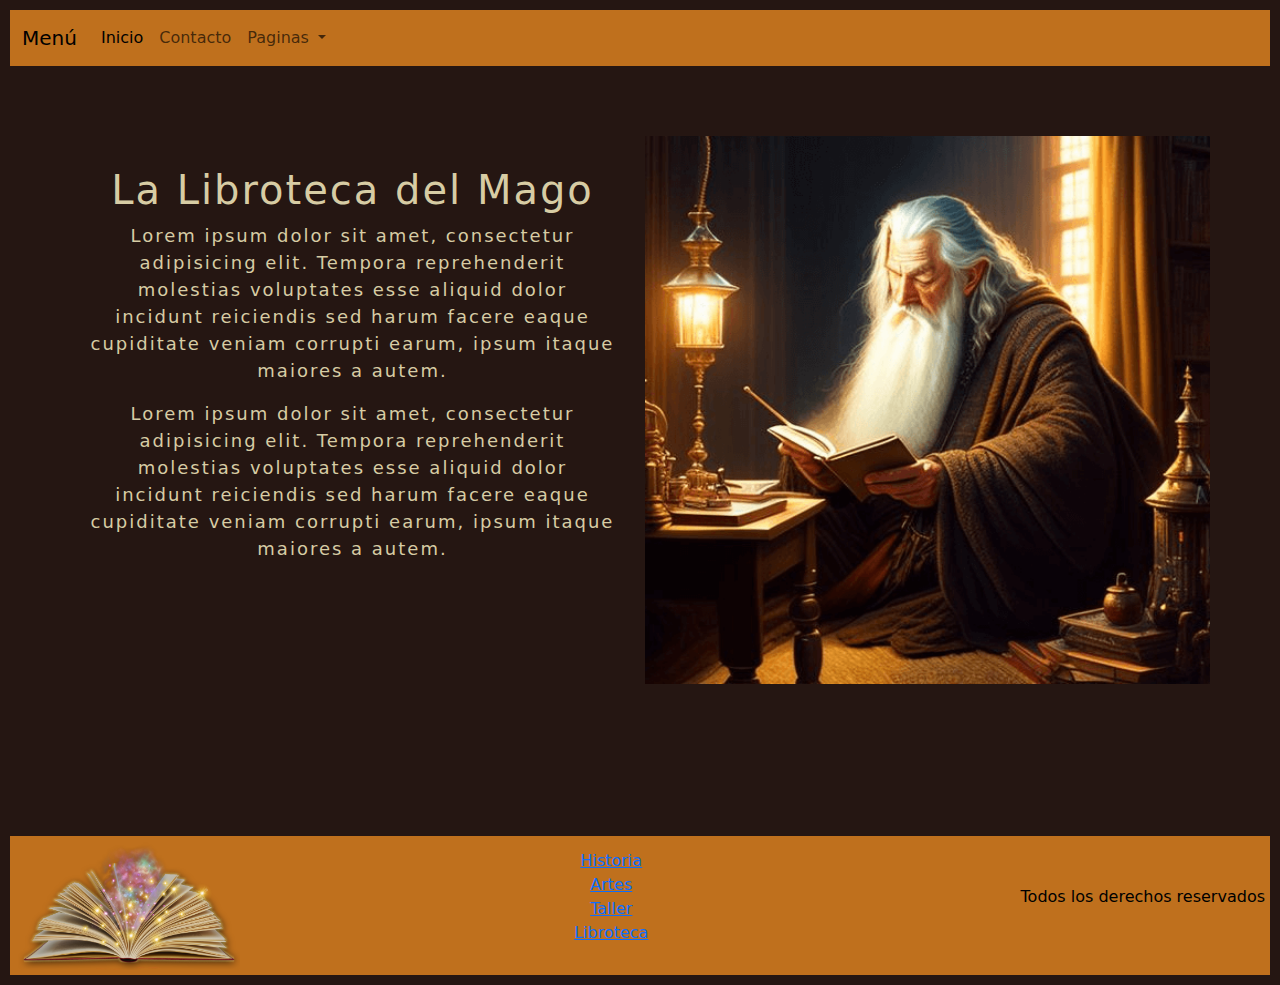
<file: index.html>
<!DOCTYPE html>
<html lang="en">
<head>
    <meta charset="UTF-8">
    <meta name="viewport" content="width=device-width, initial-scale=1.0">


    <title>entrega-tres</title>

    <!-- link de bootstrap -->
    <link href="https://cdn.jsdelivr.net/npm/bootstrap@5.3.3/dist/css/bootstrap.min.css" rel="stylesheet" integrity="sha384-QWTKZyjpPEjISv5WaRU9OFeRpok6YctnYmDr5pNlyT2bRjXh0JMhjY6hW+ALEwIH" crossorigin="anonymous">

    <!-- link de Animate -->
    <link rel="stylesheet" href="https://cdnjs.cloudflare.com/ajax/libs/animate.css/4.1.1/animate.min.css"/>

    <!-- link de mi CSS -->
    <link rel="stylesheet" href="css/styles.css">

</head>
<body>
   <!-- etiqueta para encabezado -->
   <header>      
    <!-- etiqueta para navbar (bootstrap)-->
    <nav class="navbar navbar-expand-lg minavbar-bg">
        <div class="container-fluid">
          <a class="navbar-brand" href="#">Menú</a>
          <button class="navbar-toggler" type="button" data-bs-toggle="collapse" data-bs-target="#navbarSupportedContent" aria-controls="navbarSupportedContent" aria-expanded="false" aria-label="Toggle navigation">
            <span class="navbar-toggler-icon"></span>
          </button>
          <div class="collapse navbar-collapse" id="navbarSupportedContent">
            <ul class="navbar-nav me-auto mb-2 mb-lg-0">
              <li class="nav-item">
                <a class="nav-link active" aria-current="page" href="index.html">Inicio</a>
              </li>
              <li class="nav-item">
                <a class="nav-link" href="#">Contacto</a>
              </li>
              <li class="nav-item dropdown">
                <a class="nav-link dropdown-toggle" href="#" role="button" data-bs-toggle="dropdown" aria-expanded="false">
                  Paginas
                </a>
                <ul class="dropdown-menu minavbar-bg">
                  <li><a class="dropdown-item a-hover" href="pages/pagina-1.html">Historia</a></li>
                  <li><a class="dropdown-item a-hover" href="pages/pagina-2.html">Artes</a></li>
                  <li><a class="dropdown-item a-hover" href="pages/pagina-3.html">Taller</a></li>
                </ul>
              </li>
            </ul>
          </div>
        </div>
    </nav>

   </header>         
    
    <!-- etiqueta para el contenido principal -->
    <main>
                    
        <!-- etiquetas de texto en parrafos-->
        <div class="contenedor-pp">
            <div class="texto-pp">
            <h1 class="animate__animated animate__fadeIn">La Libroteca del Mago</h1>
                <p>Lorem ipsum dolor sit amet, consectetur adipisicing elit. Tempora reprehenderit molestias voluptates esse aliquid dolor incidunt reiciendis sed harum facere eaque cupiditate veniam corrupti earum, ipsum itaque maiores a autem.</p>    
                <p>Lorem ipsum dolor sit amet, consectetur adipisicing elit. Tempora reprehenderit molestias voluptates esse aliquid dolor incidunt reiciendis sed harum facere eaque cupiditate veniam corrupti earum, ipsum itaque maiores a autem.</p>
            </div>
            
            <!-- etiqueta para imagen -->
            <div class="img1-pp">
                <img src="img/mago-lector.png" alt="mago leyendo libro">
            </div>
        </div>
     
    </main>

    <!-- etiqueta para pie de pagina -->
    <footer> 
        <!-- etiqueta para banner -->
        <img class="img1-foot" src="img/libro-magico.png" alt="imagen de libro abierto con luces">
        <!-- etiqueta para menú de navegación -->
        <nav>
            <ul>
                <li><a href="pages/pagina-1.html">Historia</a></li>
                <li><a href="pages/pagina-2.html">Artes</a></li>
                <li><a href="pages/pagina-3.html">Taller</a></li>
                <li><a href="pages/pagina-4.html">Libroteca</a></li>
            </ul>
        </nav>
        <p> Todos los derechos reservados </p>
    </footer>

    <!-- script js -->
    <script src="https://cdn.jsdelivr.net/npm/bootstrap@5.3.3/dist/js/bootstrap.bundle.min.js" integrity="sha384-YvpcrYf0tY3lHB60NNkmXc5s9fDVZLESaAA55NDzOxhy9GkcIdslK1eN7N6jIeHz" crossorigin="anonymous">
    </script>

</body>
</html>
</file>
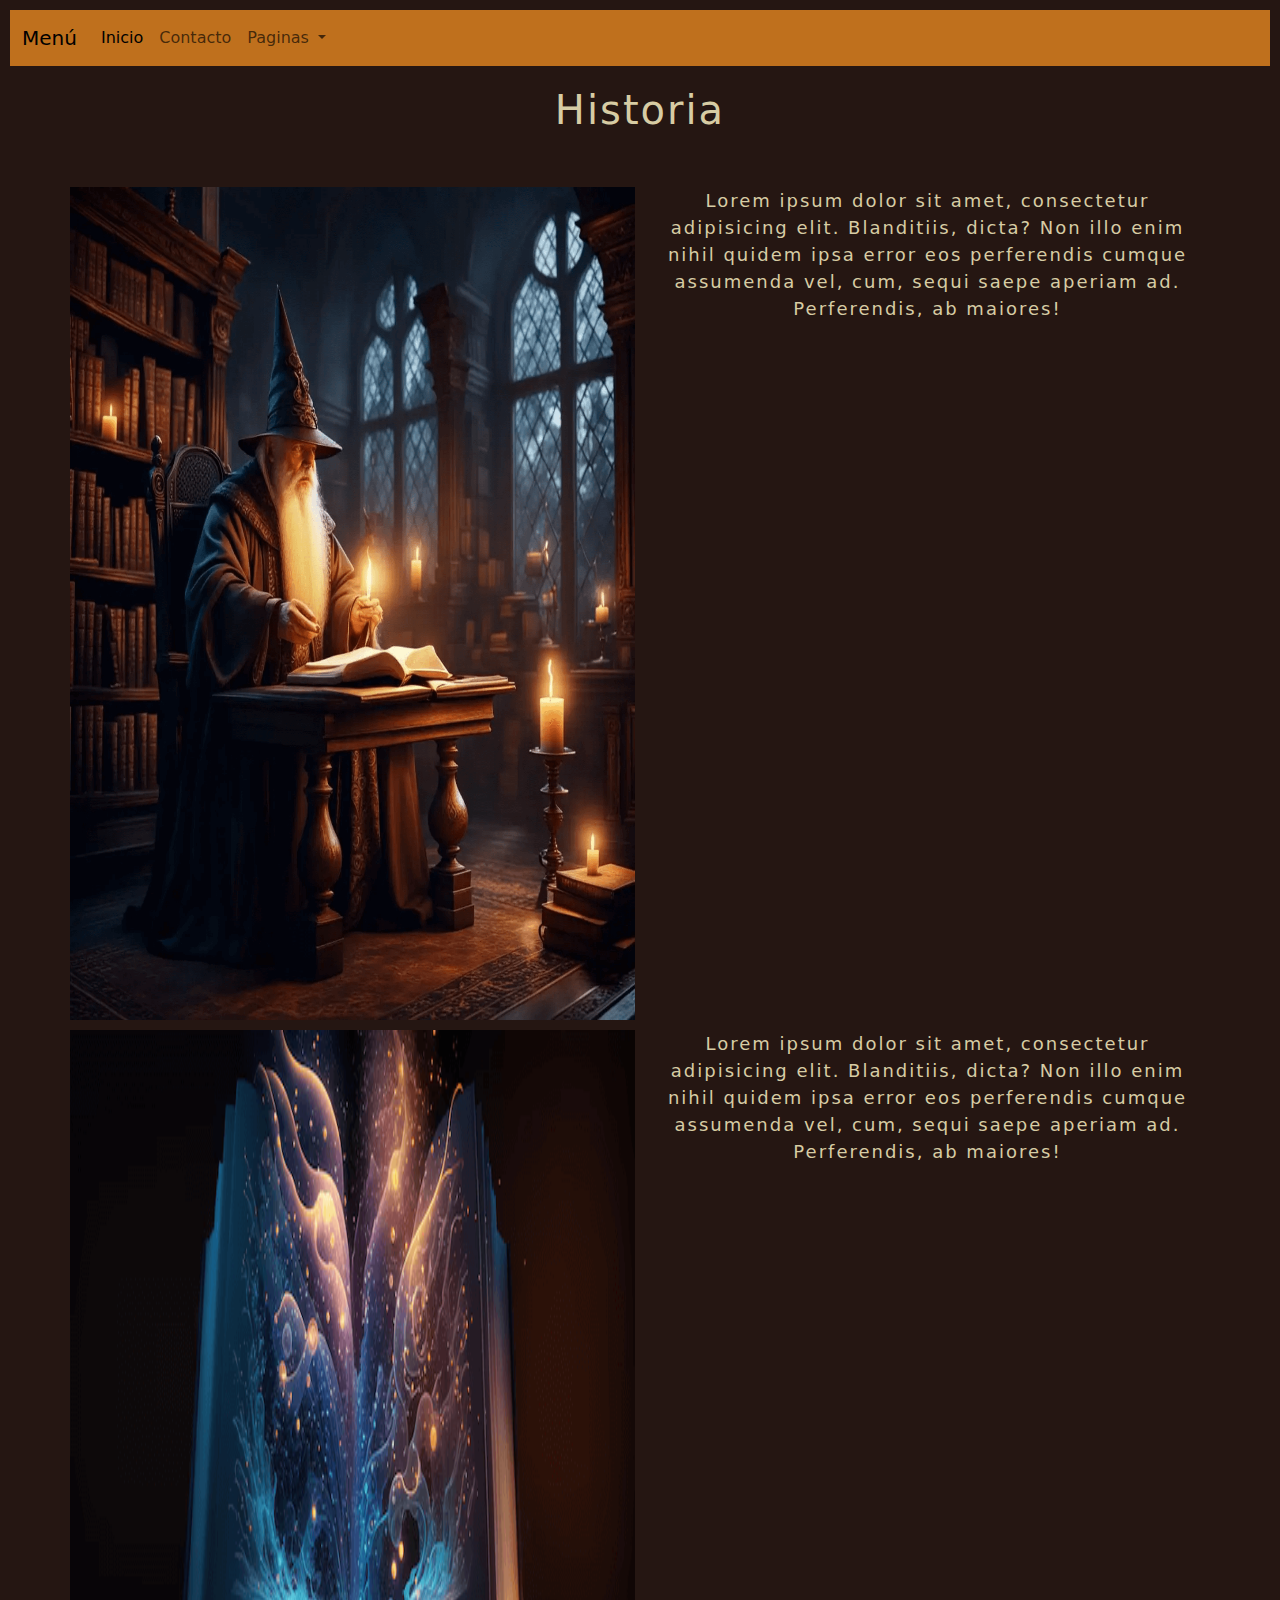
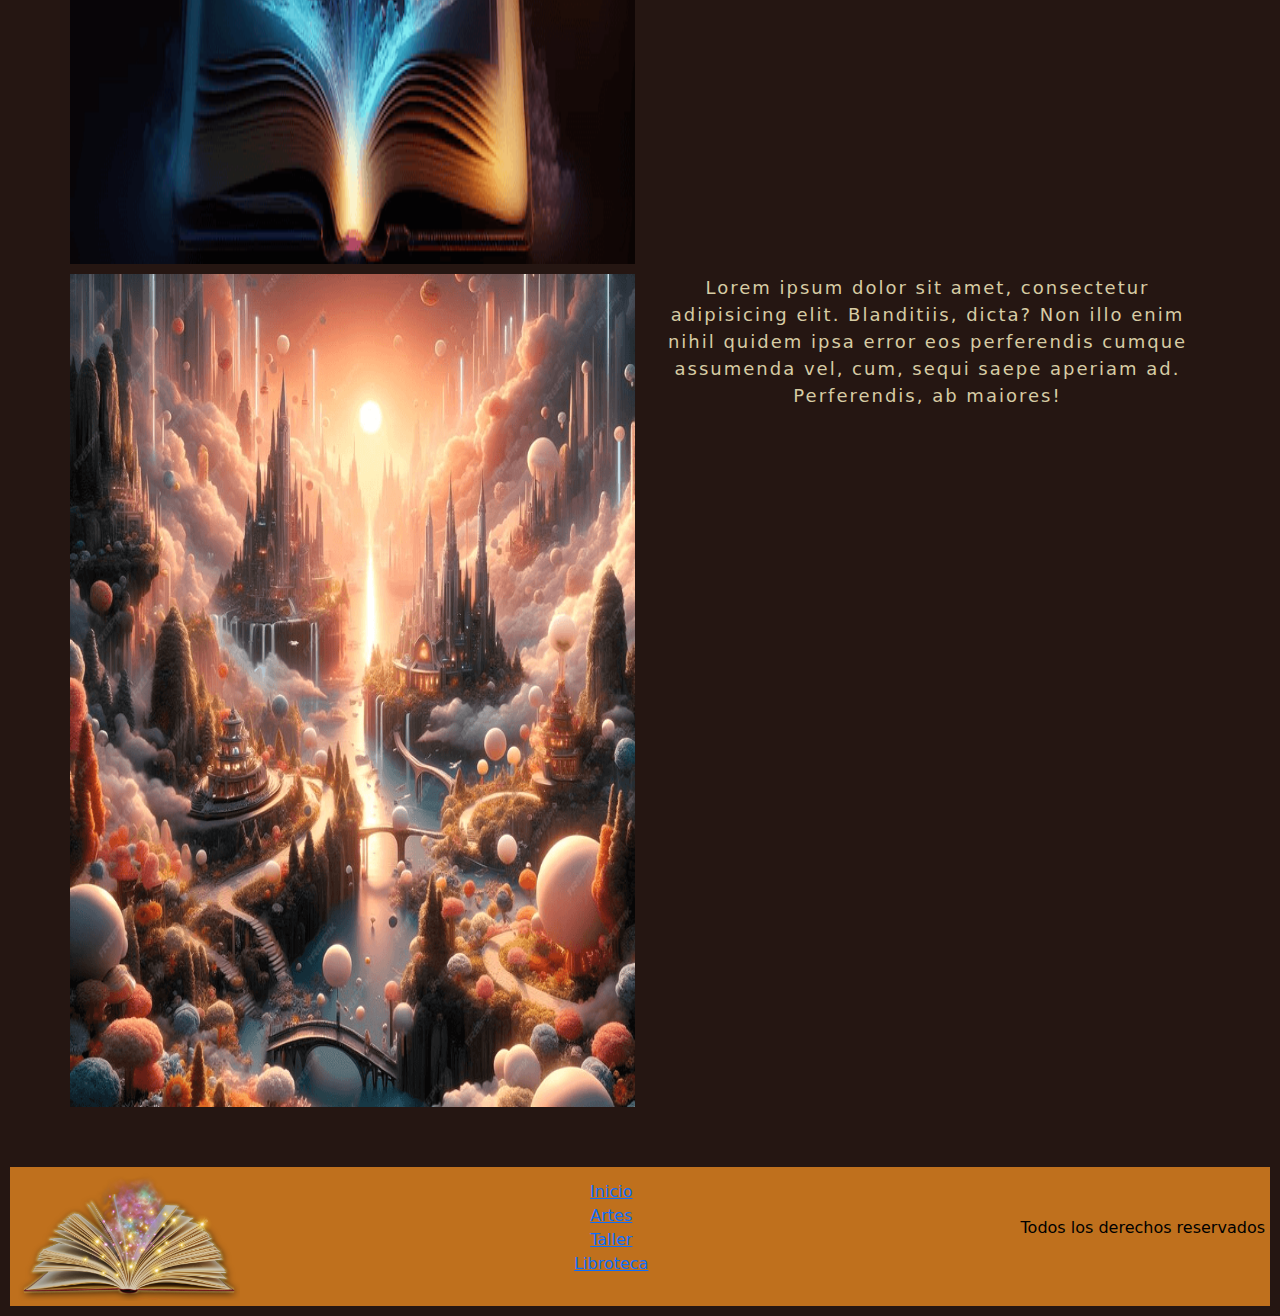
<file: pages/pagina-1.html>
<!DOCTYPE html>
<html lang="en">
<head>
    <meta charset="UTF-8">
    <meta name="viewport" content="width=device-width, initial-scale=1.0">
    <title>pagina-1 - entrega-tres</title>

    <!-- link de bootstrap -->
    <link href="https://cdn.jsdelivr.net/npm/bootstrap@5.3.3/dist/css/bootstrap.min.css" rel="stylesheet" integrity="sha384-QWTKZyjpPEjISv5WaRU9OFeRpok6YctnYmDr5pNlyT2bRjXh0JMhjY6hW+ALEwIH" crossorigin="anonymous">

    <!-- link de Animate -->
    <link rel="stylesheet" href="https://cdnjs.cloudflare.com/ajax/libs/animate.css/4.1.1/animate.min.css"/>

    <!-- link de mi CSS -->
    <link rel="stylesheet" href="../css/styles.css">

</head>
<body>
    <!-- etiqueta para encabezado -->
    <header>      
      <!-- etiqueta para navbar (bootstrap)-->
      <nav class="navbar navbar-expand-lg minavbar-bg">
          <div class="container-fluid">
            <a class="navbar-brand" href="#">Menú</a>
            <button class="navbar-toggler" type="button" data-bs-toggle="collapse" data-bs-target="#navbarSupportedContent" aria-controls="navbarSupportedContent" aria-expanded="false" aria-label="Toggle navigation">
              <span class="navbar-toggler-icon"></span>
            </button>
            <div class="collapse navbar-collapse" id="navbarSupportedContent">
              <ul class="navbar-nav me-auto mb-2 mb-lg-0">
                <li class="nav-item">
                  <a class="nav-link active" aria-current="page" href="../index.html">Inicio</a>
                </li>
                <li class="nav-item">
                  <a class="nav-link" href="#">Contacto</a>
                </li>
                <li class="nav-item dropdown">
                  <a class="nav-link dropdown-toggle" href="#" role="button" data-bs-toggle="dropdown" aria-expanded="false">
                    Paginas
                  </a>
                  <ul class="dropdown-menu minavbar-bg">
                    <li><a class="dropdown-item a-hover" href="./pagina-2.html">Artes</a></li>
                    <li><a class="dropdown-item a-hover" href="./pagina-3.html">Taller</a></li>
                    <li><a class="dropdown-item a-hover" href="./pagina-4.html">Libroteca</a></li>
                  </ul>
                </li>
              </ul>
            </div>
          </div>
      </nav>
      
    </header>

    <!-- etiqueta para el contenido principal -->
    <main>

        <!-- etiqueta para texto de titulo-->
        <div class="titulo-p1">
          <h1 class="animate__animated animate__fadeIn"> Historia </h1>
        </div> 
        <div class="contenedor-p1">            
          <!-- etiqueta imagen 1-->
          <div class="img1-p1">
              <img src="../img/mago-escritorio.png" alt="imagen de mago leyendo en escritorio">
          </div>
          <!-- etiqueta para texto explicativo asociado a imagen 1 -->
              <p>Lorem ipsum dolor sit amet, consectetur adipisicing elit. Blanditiis, dicta? Non illo enim nihil quidem ipsa error eos perferendis cumque assumenda vel, cum, sequi saepe aperiam ad. Perferendis, ab maiores!</p>    
          <!-- etiqueta imagen 2 -->
          <div class="img1-p2">
              <img src="../img/libro-magia.png" alt="imagen de libro abierto con magia azul saliendo">
          </div> 
          <!-- etiqueta para texto explicativo asociado a imagen 2 -->
              <p>Lorem ipsum dolor sit amet, consectetur adipisicing elit. Blanditiis, dicta? Non illo enim nihil quidem ipsa error eos perferendis cumque assumenda vel, cum, sequi saepe aperiam ad. Perferendis, ab maiores!</p>
          <!-- etiqueta imagen 3-->
          <div img class="img1-p3">
              <img src="../img/mundo-magia.png" alt="imagen de valle encantado con arboles redondos">
          </div> 
          <!-- etiqueta para texto explicativo asociado a imagen 3 -->
              <p>Lorem ipsum dolor sit amet, consectetur adipisicing elit. Blanditiis, dicta? Non illo enim nihil quidem ipsa error eos perferendis cumque assumenda vel, cum, sequi saepe aperiam ad. Perferendis, ab maiores!</p>
          </div>      
        </div>
            
    </main>

    <!-- etiqueta para pie de pagina -->
    <footer> 
      <!-- etiqueta para banner -->
        <img class="img1-foot" src="../img/libro-magico.png" alt="imagen de libro abierto con luces">                      
        
        <!-- etiqueta para menú de navegación -->
        <nav>
          <ul>
              <li><a href="../index.html">Inicio</a></li>
              <li><a href="../pages/pagina-2.html">Artes</a></li>
              <li><a href="../pages/pagina-3.html">Taller</a></li>
              <li><a href="../pages/pagina-4.html">Libroteca</a></li>
          </ul>
        </nav>
        <p> Todos los derechos reservados </p>
    </footer>

    <!-- script js -->
    <script src="https://cdn.jsdelivr.net/npm/bootstrap@5.3.3/dist/js/bootstrap.bundle.min.js" integrity="sha384-YvpcrYf0tY3lHB60NNkmXc5s9fDVZLESaAA55NDzOxhy9GkcIdslK1eN7N6jIeHz" crossorigin="anonymous">
    </script>

</body>
</html>
</file>
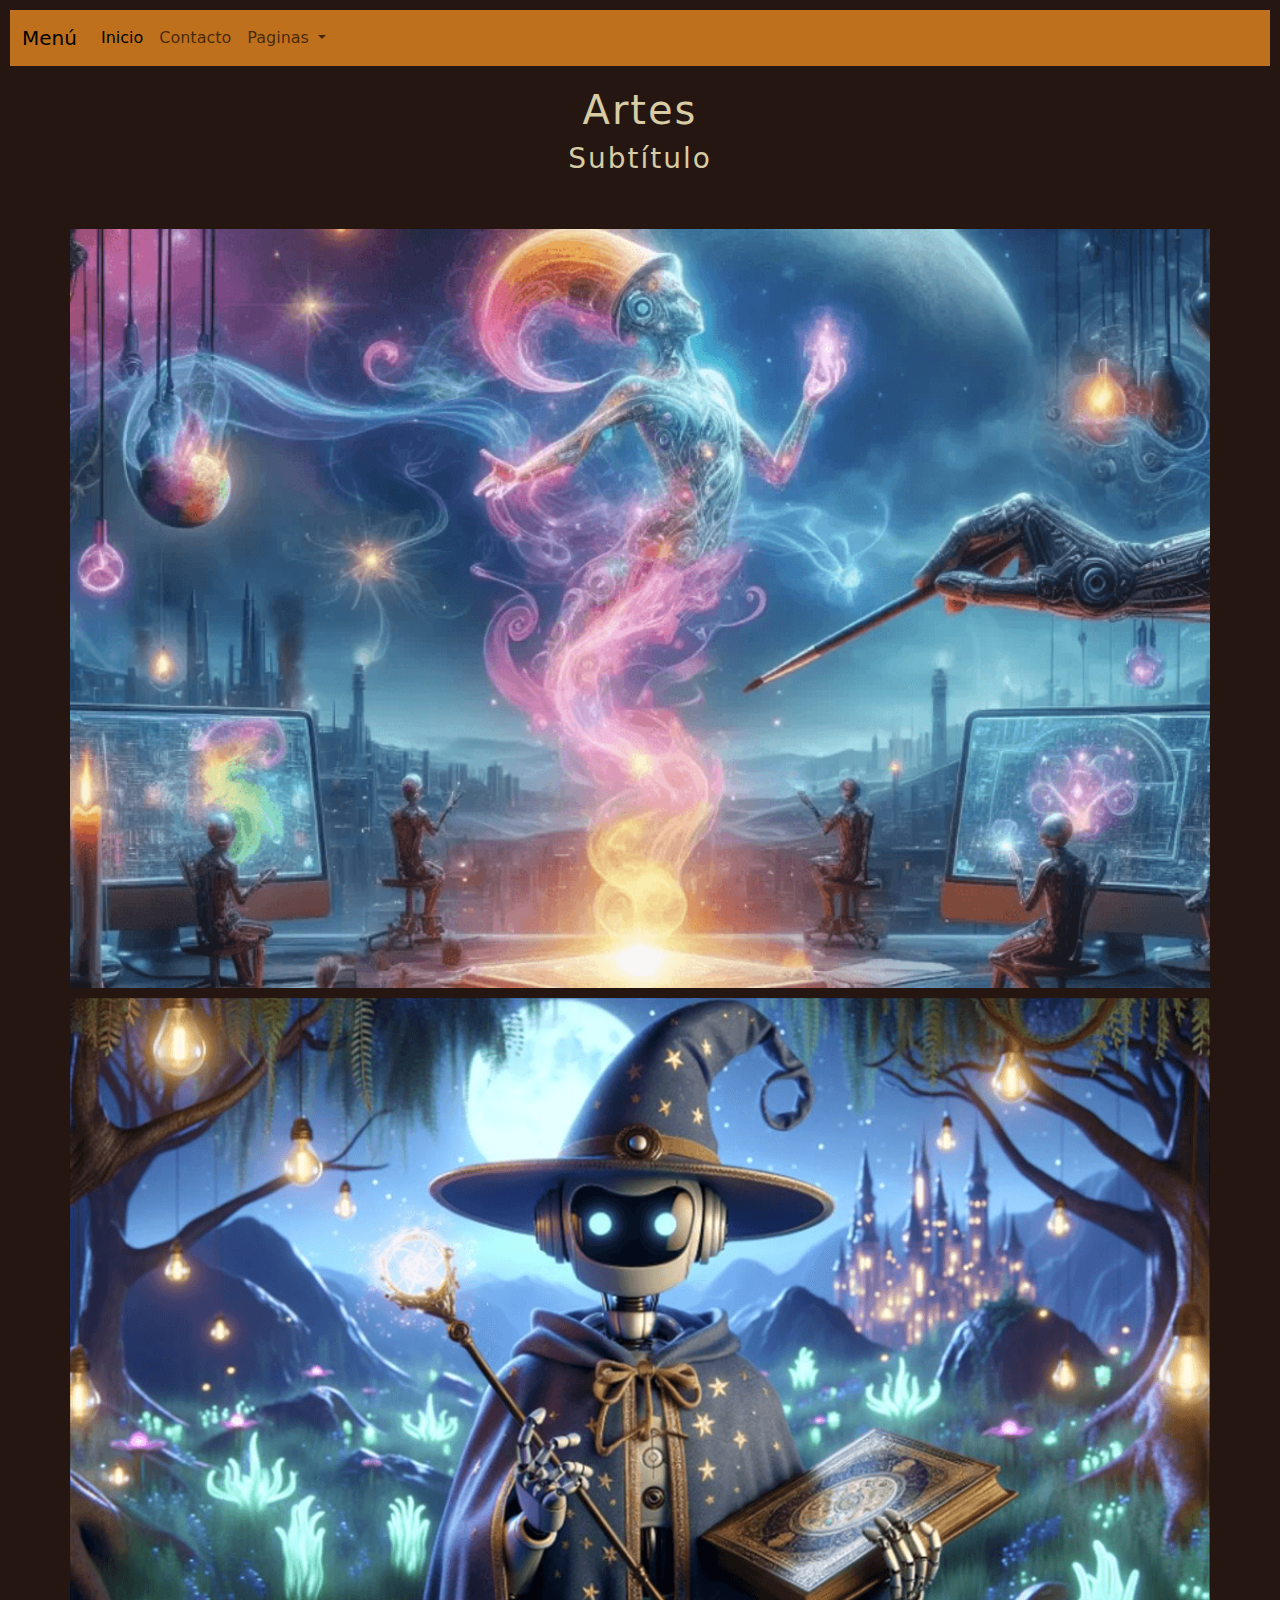
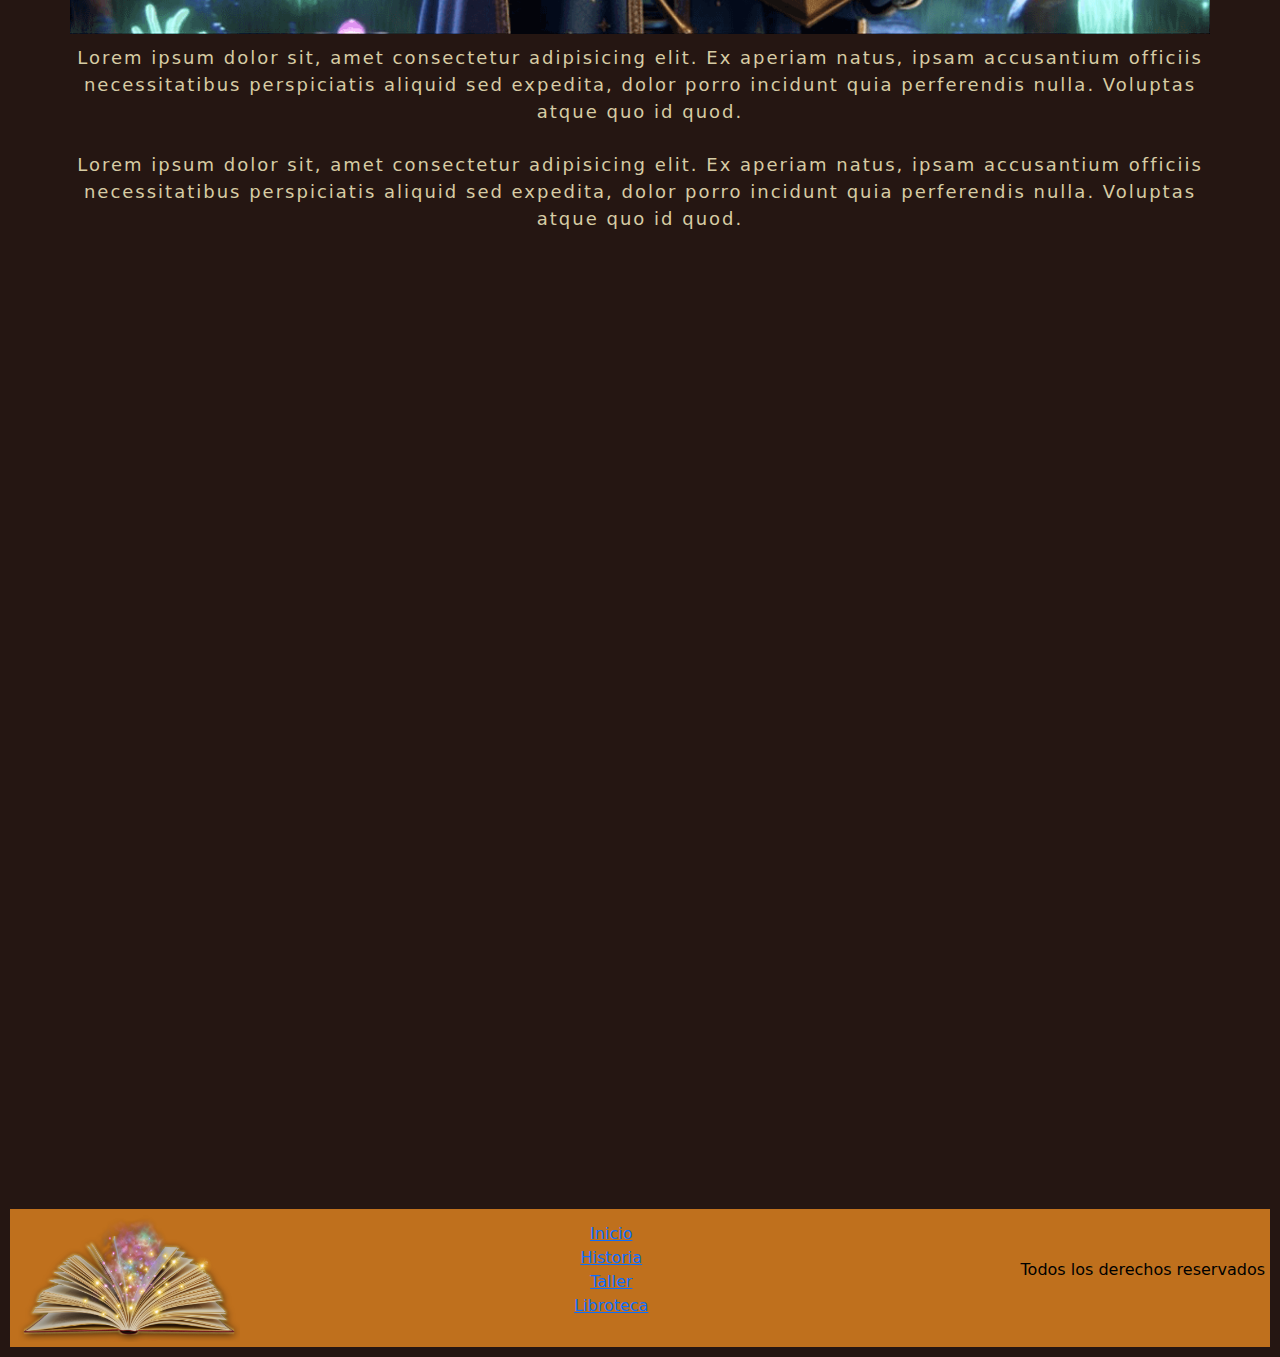
<file: pages/pagina-2.html>
<!DOCTYPE html>
<html lang="en">
<head>
    <meta charset="UTF-8">
    <meta name="viewport" content="width=device-width, initial-scale=1.0">
    <title>pagina-2 - entrega-tres</title>

   <!-- link de bootstrap -->
   <link href="https://cdn.jsdelivr.net/npm/bootstrap@5.3.3/dist/css/bootstrap.min.css" rel="stylesheet" integrity="sha384-QWTKZyjpPEjISv5WaRU9OFeRpok6YctnYmDr5pNlyT2bRjXh0JMhjY6hW+ALEwIH" crossorigin="anonymous">

    <!-- link de Animate -->
    <link rel="stylesheet" href="https://cdnjs.cloudflare.com/ajax/libs/animate.css/4.1.1/animate.min.css"/>

   <!-- link de mi CSS -->
   <link rel="stylesheet" href="../css/styles.css">
    
</head>
<body>

    <!-- etiquetas para encabezado -->
    <header>      
      <!-- etiqueta para navbar (bootstrap)-->
      <nav class="navbar navbar-expand-lg minavbar-bg">
          <div class="container-fluid">
            <a class="navbar-brand" href="#">Menú</a>
            <button class="navbar-toggler" type="button" data-bs-toggle="collapse" data-bs-target="#navbarSupportedContent" aria-controls="navbarSupportedContent" aria-expanded="false" aria-label="Toggle navigation">
              <span class="navbar-toggler-icon"></span>
            </button>
            <div class="collapse navbar-collapse" id="navbarSupportedContent">
              <ul class="navbar-nav me-auto mb-2 mb-lg-0">
                <li class="nav-item">
                  <a class="nav-link active" aria-current="page" href="../index.html">Inicio</a>
                </li>
                <li class="nav-item">
                  <a class="nav-link" href="#">Contacto</a>
                </li>
                <li class="nav-item dropdown">
                  <a class="nav-link dropdown-toggle" href="#" role="button" data-bs-toggle="dropdown" aria-expanded="false">
                    Paginas
                  </a>
                  <ul class="dropdown-menu minavbar-bg">
                    <li><a class="dropdown-item a-hover" href="./pagina-1.html">Historia</a></li>
                    <li><a class="dropdown-item a-hover" href="./pagina-3.html">Taller</a></li>
                    <li><a class="dropdown-item a-hover" href="./pagina-4.html">Libroteca</a></li>
                  </ul>
                </li>
              </ul>
            </div>
          </div>
      </nav>
      
    </header>

    <!-- etiqueta para el contenido principal -->
    <main>
        
      <!-- etiqueta para texto de titulo-->
      <div class="titulos-p2">
        <h1 class="animate__animated animate__fadeIn"> Artes </h1>
        <!-- etiqueta para subtítulo de imagenes-->
        <h3>  Subtítulo </h3>
      </div>
      <div class="contenedor-p2">                
        <!-- etiqueta para imagen izquierda -->
        <div class="img1-p2">
          <img src="../img/arte-magico.png" alt="imagen de silueta dibujada fuera de hoja con pincel">
        </div>  
        <!-- etiqueta para imagen derecha -->
        <div class="img2-p2">
          <img src="../img/robot-mago.png" alt="imagen de robot con disfraz de mago">
        </div>          
        <!-- etiqueta para texto imagen -->
        <p>Lorem ipsum dolor sit, amet consectetur adipisicing elit. Ex aperiam natus, ipsam accusantium officiis necessitatibus perspiciatis aliquid sed expedita, dolor porro incidunt quia perferendis nulla. Voluptas atque quo id quod.</p> 
        <p>Lorem ipsum dolor sit, amet consectetur adipisicing elit. Ex aperiam natus, ipsam accusantium officiis necessitatibus perspiciatis aliquid sed expedita, dolor porro incidunt quia perferendis nulla. Voluptas atque quo id quod.</p>
      </div>
                     
    </main>

    <!-- etiqueta para pie de pagina -->
    <footer> 
      <!-- etiqueta para banner -->
      <img class="img1-foot" src="../img/libro-magico.png" alt="imagen de libro abierto con luces">            
      <!-- etiqueta para menú de navegación -->
      <nav>
          <ul>
              <li><a href="../index.html">Inicio</a></li>
              <li><a href="../pages/pagina-1.html">Historia</a></li>
              <li><a href="../pages/pagina-3.html">Taller</a></li>
              <li><a href="../pages/pagina-4.html">Libroteca</a></li>
          </ul>
      </nav>
      <p> Todos los derechos reservados </p>        
    </footer>

    <!-- script js -->
    <script src="https://cdn.jsdelivr.net/npm/bootstrap@5.3.3/dist/js/bootstrap.bundle.min.js" integrity="sha384-YvpcrYf0tY3lHB60NNkmXc5s9fDVZLESaAA55NDzOxhy9GkcIdslK1eN7N6jIeHz" crossorigin="anonymous">
    </script>
</body>
</html>
</file>
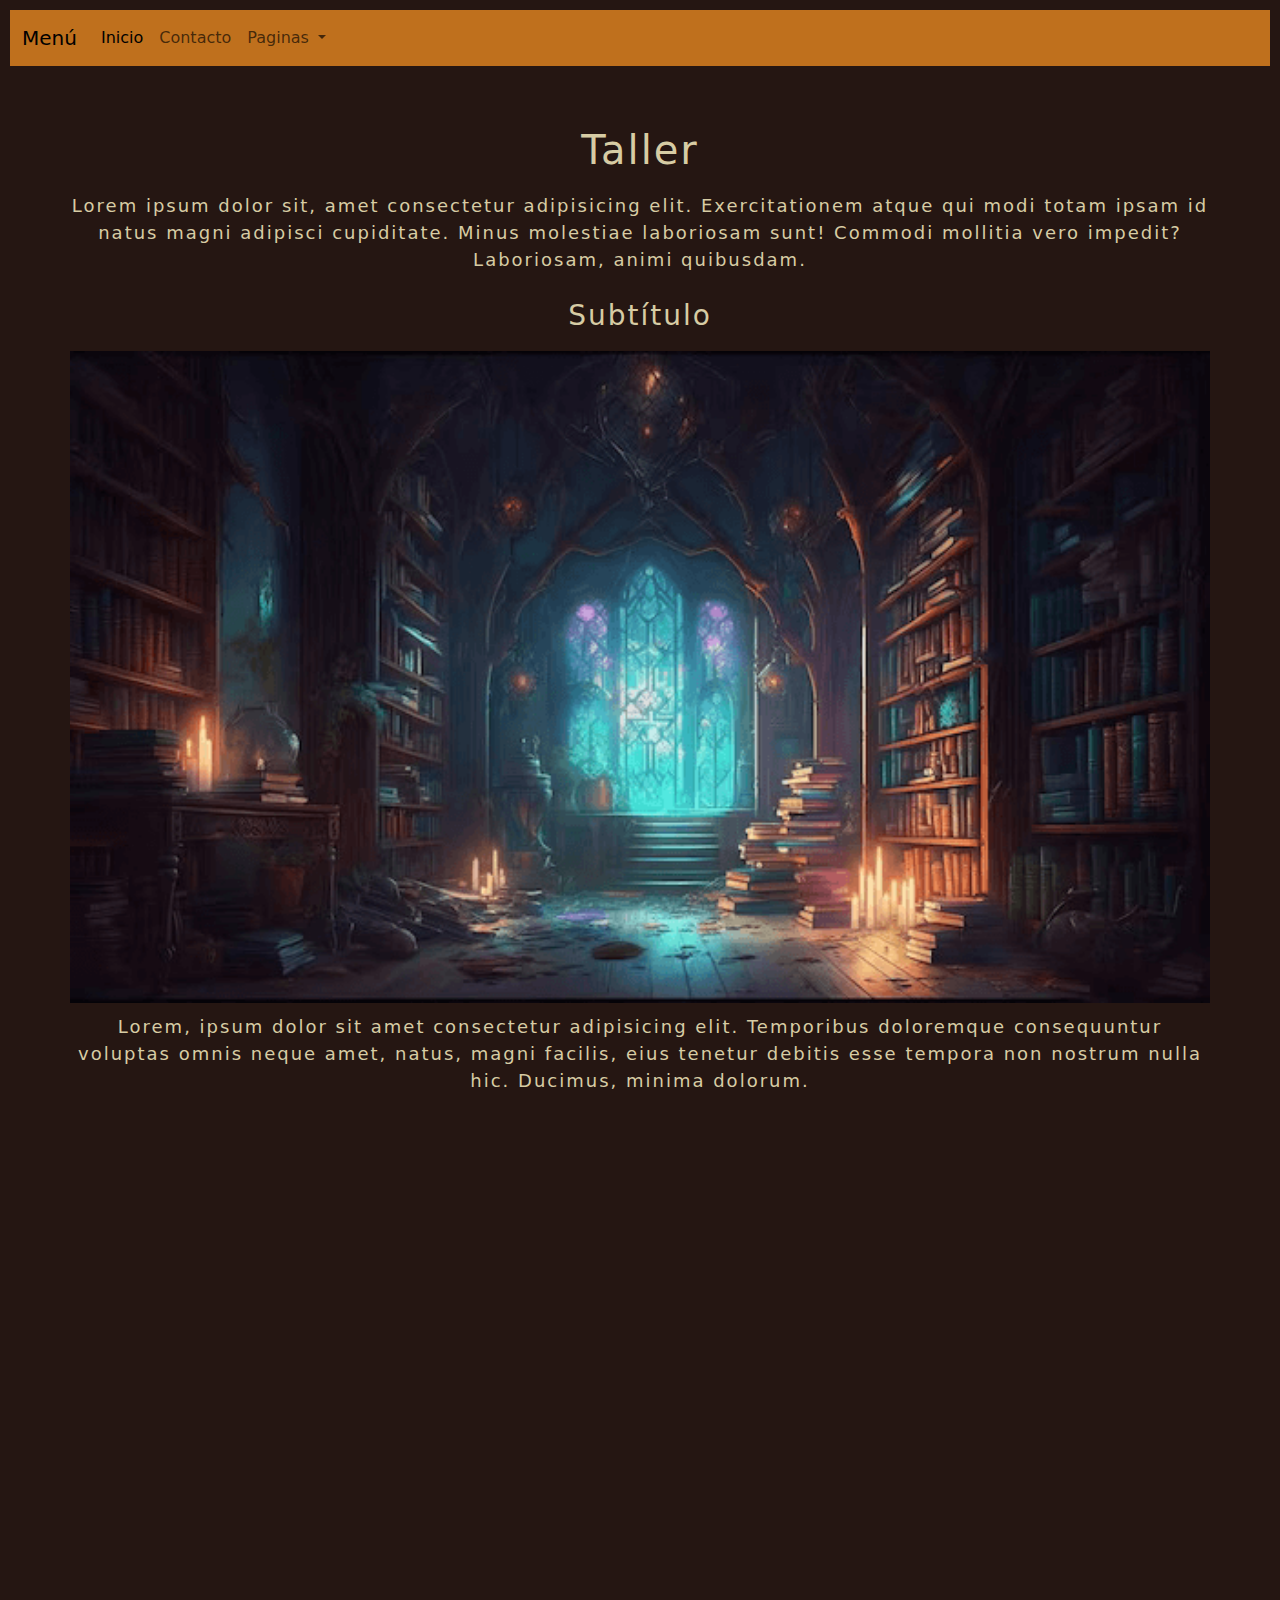
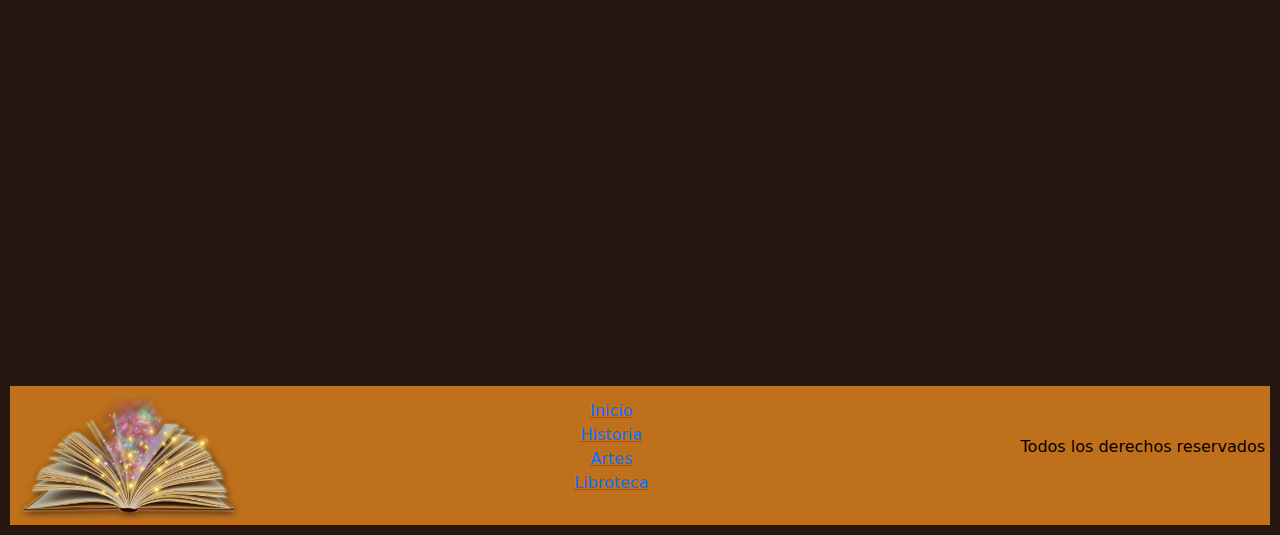
<file: pages/pagina-3.html>
<!DOCTYPE html>
<html lang="en">
<head>
    <meta charset="UTF-8">
    <meta name="viewport" content="width=device-width, initial-scale=1.0">
    <title>pagina-3 - entrega-tres</title>

    <!-- link de bootstrap -->
    <link href="https://cdn.jsdelivr.net/npm/bootstrap@5.3.3/dist/css/bootstrap.min.css" rel="stylesheet" integrity="sha384-QWTKZyjpPEjISv5WaRU9OFeRpok6YctnYmDr5pNlyT2bRjXh0JMhjY6hW+ALEwIH" crossorigin="anonymous">

    <!-- link de Animate -->
    <link rel="stylesheet" href="https://cdnjs.cloudflare.com/ajax/libs/animate.css/4.1.1/animate.min.css"/>

    <!-- link de mi CSS -->
    <link rel="stylesheet" href="../css/styles.css">

</head>
<body>

    <!-- etiquetas para encabezado -->
    <header>      
        <!-- etiqueta para navbar (bootstrap)-->
        <nav class="navbar navbar-expand-lg minavbar-bg">
            <div class="container-fluid">
              <a class="navbar-brand" href="#">Menú</a>
              <button class="navbar-toggler" type="button" data-bs-toggle="collapse" data-bs-target="#navbarSupportedContent" aria-controls="navbarSupportedContent" aria-expanded="false" aria-label="Toggle navigation">
                <span class="navbar-toggler-icon"></span>
              </button>
              <div class="collapse navbar-collapse" id="navbarSupportedContent">
                <ul class="navbar-nav me-auto mb-2 mb-lg-0">
                  <li class="nav-item">
                    <a class="nav-link active" aria-current="page" href="../index.html">Inicio</a>
                  </li>
                  <li class="nav-item">
                    <a class="nav-link" href="#">Contacto</a>
                  </li>
                  <li class="nav-item dropdown">
                    <a class="nav-link dropdown-toggle" href="#" role="button" data-bs-toggle="dropdown" aria-expanded="false">
                      Paginas
                    </a>
                    <ul class="dropdown-menu minavbar-bg">
                      <li><a class="dropdown-item a-hover" href="./pagina-1.html">Historia</a></li>
                      <li><a class="dropdown-item a-hover" href="./pagina-2.html">Artes</a></li>
                      <li><a class="dropdown-item a-hover" href="./pagina-4.html">Libroteca</a></li>
                    </ul>
                  </li>
                </ul>
              </div>
            </div>
        </nav>
        
    </header>

    <!-- etiqueta para el contenido principal -->
    <main>
        
        <div class="contenedor-p3">
            <!-- etiqueta para texto de titulo-->
            <h1 class="animate__animated animate__fadeIn"> Taller </h1>
            <!-- etiqueta para texto asociado a imagen -->
            <p>Lorem ipsum dolor sit, amet consectetur adipisicing elit. Exercitationem atque qui modi totam ipsam id natus magni adipisci cupiditate. Minus molestiae laboriosam sunt! Commodi mollitia vero impedit? Laboriosam, animi quibusdam.</p>
            <!-- etiqueta para subtítulo de imagenes-->
            <h3>  Subtítulo </h3>
            <!-- etiqueta para imagen -->
            <div class="img1-p3">
                <img src="../img/biblioteca-antigua.png" alt="Imagen de biblioteca magica">
            </div>
            <!-- etiqueta para bloque de texto adicional-->
            <p>Lorem, ipsum dolor sit amet consectetur adipisicing elit. Temporibus doloremque consequuntur voluptas omnis neque amet, natus, magni facilis, eius tenetur debitis esse tempora non nostrum nulla hic. Ducimus, minima dolorum.</p>            
        </div>
         
    </main>

    <!-- etiqueta para pie de pagina -->
    <footer> 
      <!-- etiqueta para banner -->
      <img class="img1-foot" src="../img/libro-magico.png" alt="imagen de libro abierto con luces">
      <!-- etiqueta para menú de navegación -->
      <nav>
          <ul>
              <li><a href="../index.html">Inicio</a></li>
              <li><a href="../pages/pagina-1.html">Historia</a></li>
              <li><a href="../pages/pagina-2.html">Artes</a></li>
              <li><a href="../pages/pagina-4.html">Libroteca</a></li>
          </ul>
      </nav>
      <p> Todos los derechos reservados </p>
    </footer>

    <!-- script js -->
    <script src="https://cdn.jsdelivr.net/npm/bootstrap@5.3.3/dist/js/bootstrap.bundle.min.js" integrity="sha384-YvpcrYf0tY3lHB60NNkmXc5s9fDVZLESaAA55NDzOxhy9GkcIdslK1eN7N6jIeHz" crossorigin="anonymous">
    </script>
</body>
</html>
</file>
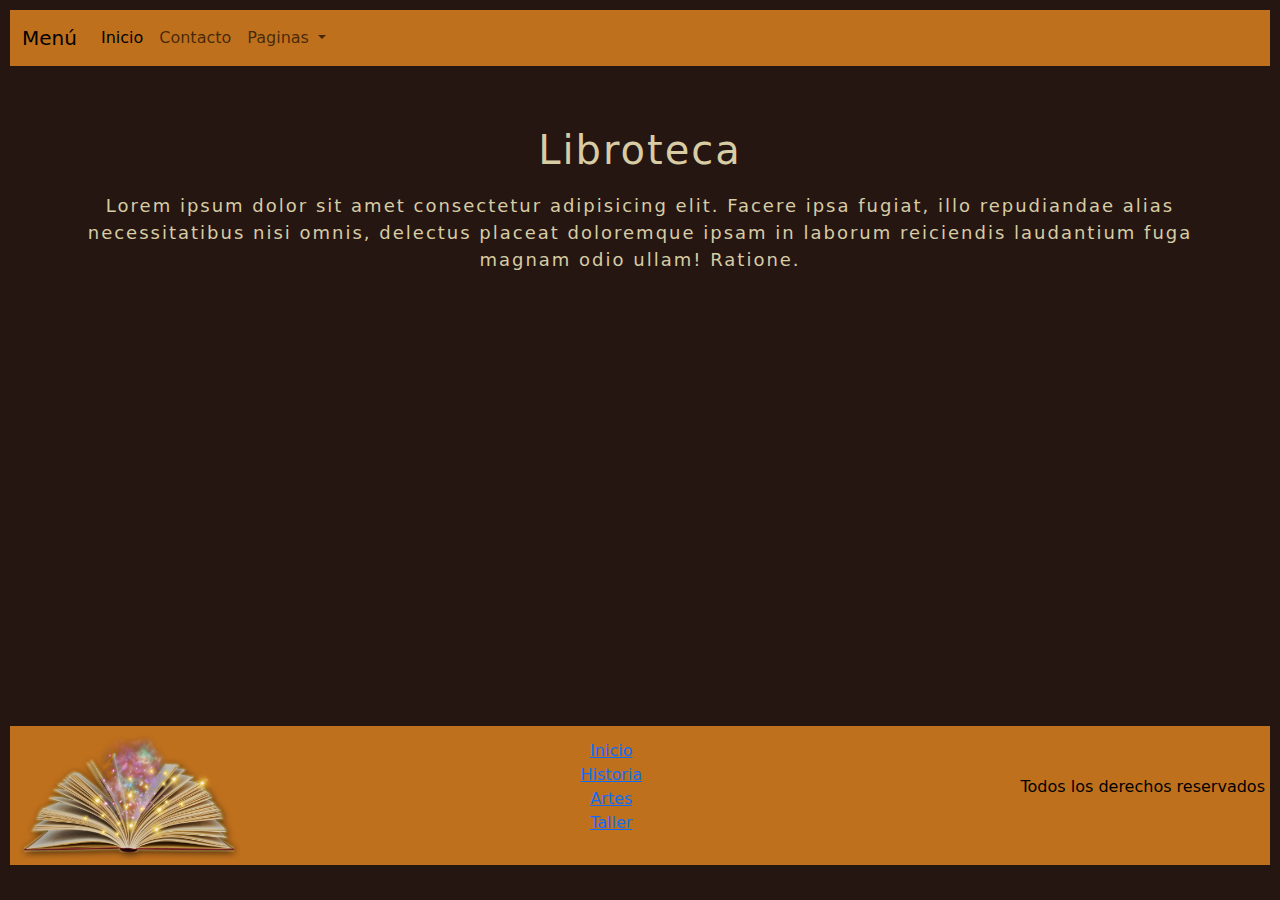
<file: pages/pagina-4.html>
<!DOCTYPE html>
<html lang="en">
<head>
    <meta charset="UTF-8">
    <meta name="viewport" content="width=device-width, initial-scale=1.0">
    <title>pagina 4 - entrega-tres</title>

    <!-- link de bootstrap -->
    <link href="https://cdn.jsdelivr.net/npm/bootstrap@5.3.3/dist/css/bootstrap.min.css" rel="stylesheet" integrity="sha384-QWTKZyjpPEjISv5WaRU9OFeRpok6YctnYmDr5pNlyT2bRjXh0JMhjY6hW+ALEwIH" crossorigin="anonymous">

    <!-- link de Animate -->
    <link rel="stylesheet" href="https://cdnjs.cloudflare.com/ajax/libs/animate.css/4.1.1/animate.min.css"/>

    <!-- link de mi CSS -->
    <link rel="stylesheet" href="../css/styles.css">

</head>
<body>

    <!-- etiquetas para encabezado -->
    <header>
        <!-- etiqueta para navbar (bootstrap)-->
        <nav class="navbar navbar-expand-lg minavbar-bg">
            <div class="container-fluid">
            <a class="navbar-brand" href="#">Menú</a>
            <button class="navbar-toggler" type="button" data-bs-toggle="collapse" data-bs-target="#navbarSupportedContent" aria-controls="navbarSupportedContent" aria-expanded="false" aria-label="Toggle navigation">
                <span class="navbar-toggler-icon"></span>
            </button>
            <div class="collapse navbar-collapse" id="navbarSupportedContent">
                <ul class="navbar-nav me-auto mb-2 mb-lg-0">
                <li class="nav-item">
                    <a class="nav-link active" aria-current="page" href="../index.html">Inicio</a>
                </li>
                <li class="nav-item">
                    <a class="nav-link" href="#">Contacto</a>
                </li>
                <li class="nav-item dropdown">
                    <a class="nav-link dropdown-toggle" href="#" role="button" data-bs-toggle="dropdown" aria-expanded="false">
                    Paginas
                    </a>
                    <ul class="dropdown-menu minavbar-bg">
                    <li><a class="dropdown-item a-hover" href="./pagina-1.html">Historia</a></li>
                    <li><a class="dropdown-item a-hover" href="./pagina-2.html">Artes</a></li>
                    <li><a class="dropdown-item a-hover" href="./pagina-3.html">Taller</a></li>
                    </ul>
                </li>
                </ul>
            </div>
            </div>
        </nav>
    </header>  

    <!-- etiqueta para el contenido principal -->
    <main>
        
        <div class="contenedor-p4">
            <!-- etiqueta para texto de titulo-->
            <h1 class="animate__animated animate__fadeIn"> Libroteca </h1>

            <!-- etiqueta de texto explicativo final -->
            <p>Lorem ipsum dolor sit amet consectetur adipisicing elit. Facere ipsa fugiat, illo repudiandae alias necessitatibus nisi omnis, delectus placeat doloremque ipsam in laborum reiciendis laudantium fuga magnam odio ullam! Ratione.</p>
        </div>
        
    </main>

    <!-- etiqueta para pie de pagina -->
    <footer> 
        <!-- etiqueta para banner -->
        <img class="img1-foot" src="../img/libro-magico.png" alt="imagen de libro abierto con luces">
        <!-- etiqueta para menú de navegación -->
        <nav>
            <ul>
                <li><a href="../index.html">Inicio</a></li>
                <li><a href="../pages/pagina-1.html">Historia</a></li>
                <li><a href="../pages/pagina-2.html">Artes</a></li>
                <li><a href="../pages/pagina-3.html">Taller</a></li>
            </ul>
        </nav>
        <p> Todos los derechos reservados </p>
    </footer>

    <!-- script js -->
    <script src="https://cdn.jsdelivr.net/npm/bootstrap@5.3.3/dist/js/bootstrap.bundle.min.js" integrity="sha384-YvpcrYf0tY3lHB60NNkmXc5s9fDVZLESaAA55NDzOxhy9GkcIdslK1eN7N6jIeHz" crossorigin="anonymous">
    </script>
</body>
</html>
</file>
<file: css/styles.css>
* {
  margin: 0;
  padding: 0;
  box-sizing: border-box;
}

main .contenedor-pp {
  height: 95vh;
}
main .contenedor-p1 {
  height: 160vh;
}
main .contenedor-p2 {
  height: 80vh;
}
main .contenedor-p3 {
  height: 90vh;
}
main .contenedor-p4 {
  height: 30vh;
}

@media screen and (min-width: 390px) {
  main .contenedor-pp {
    height: 100vh;
    margin: 10px 10px;
    font-size: small;
    display: flex;
    flex-direction: column;
    gap: 10px;
  }
  footer .img1-foot {
    width: 40%;
    height: 40%;
  }
}
@media screen and (min-width: 768px) {
  main .contenedor-pp {
    height: 60vh;
    margin: 50px 50px;
    display: grid;
    grid-template-columns: repeat(2, 1fr);
    grid-template-rows: repeat(1, 87%);
    font-size: large;
  }
  footer .img1-foot {
    width: 20%;
    height: 20%;
  }
}
@media screen and (min-width: 1280px) {
  main .contenedor-pp {
    height: 70vh;
    margin: 50px 50px;
    display: grid;
    grid-template-columns: repeat(2, 1fr);
    grid-template-rows: repeat(1, 87%);
    font-size: large;
  }
  main .texto-pp {
    margin: 30px 20px;
  }
  footer .contenedor-footer {
    display: flex;
    align-items: center;
    justify-content: space-between;
  }
  footer .img1-foot {
    height: 20%;
    width: 20%;
  }
}
@media screen and (min-width: 390px) {
  main .contenedor-p1 {
    height: 190vh;
    margin: 50px 20px;
    font-size: medium;
    display: flex;
    flex-direction: column;
    gap: 10px;
  }
  footer .img1-foot {
    width: 40%;
    height: 40%;
  }
}
@media screen and (min-width: 768px) {
  main .contenedor-p1 {
    height: 100vh;
    margin: 50px 50px;
    display: grid;
    grid-template-columns: repeat(2, 1fr);
    grid-template-rows: repeat(3, 1fr);
    font-size: large;
  }
  footer .img1-foot {
    width: 18%;
    height: 18%;
  }
}
@media screen and (min-width: 1280px) {
  main .contenedor-p1 {
    height: 280vh;
    margin: 40px 50px;
    display: grid;
    grid-template-columns: repeat(2, 1fr);
    grid-template-rows: repeat(3, 1fr);
    justify-content: center;
    font-size: large;
    row-gap: 10px;
  }
}
@media screen and (min-width: 390px) {
  main .contenedor-p2 {
    height: 100vh;
    margin: 10px 10px;
    font-size: small;
    display: flex;
    flex-direction: column;
    gap: 10px;
  }
  footer .img1-foot {
    width: 40%;
    height: 40%;
  }
}
@media screen and (min-width: 768px) {
  main .contenedor-p2 {
    height: 130vh;
    margin: 30px 30px;
    display: flex;
    font-size: large;
  }
  footer .img1-foot {
    width: 18%;
    height: 18%;
  }
}
@media screen and (min-width: 1280px) {
  main .contenedor-p2 {
    height: 280vh;
    margin: 40px 50px;
    display: flex;
    font-size: large;
  }
}
@media screen and (min-width: 390px) {
  main .contenedor-p3 {
    height: 100vh;
    margin: 10px 10px;
    font-size: small;
    display: flex;
    flex-direction: column;
    gap: 10px;
  }
  footer .img1-foot {
    width: 40%;
    height: 40%;
  }
}
@media screen and (min-width: 768px) {
  main .contenedor-p3 {
    height: 100vh;
    margin: 30px 30px;
    display: flex;
    font-size: large;
  }
  footer .img1-foot {
    width: 18%;
    height: 18%;
  }
}
@media screen and (min-width: 1280px) {
  main .contenedor-p3 {
    height: 200vh;
    margin: 40px 50px;
    display: flex;
    font-size: large;
  }
}
@media screen and (min-width: 390px) {
  main .contenedor-p4 {
    height: 80vh;
    margin: 10px 10px;
    font-size: small;
    display: flex;
    flex-direction: column;
    gap: 10px;
  }
  footer .img1-foot {
    width: 40%;
    height: 40%;
  }
}
@media screen and (min-width: 768px) {
  main .contenedor-p4 {
    height: 60vh;
    margin: 30px 30px;
    display: flex;
    font-size: large;
  }
  footer .img1-foot {
    width: 18%;
    height: 18%;
  }
}
@media screen and (min-width: 1280px) {
  main .contenedor-p4 {
    height: 60vh;
    margin: 40px 50px;
    display: flex;
    font-size: large;
  }
}
body {
  background-color: #251612;
}

header .minavbar-bg {
  margin: 10px 10px;
  background-color: #BF701D;
  color: #F1EEE4;
}
header .a-hover:hover {
  background-color: goldenrod;
}

main {
  color: #D7CCA4;
  text-align: center;
  justify-content: center;
  font-size: smaller;
  letter-spacing: 2px;
  display: grid;
  margin: 20px 20px;
  grid-template-columns: repeat(1, 1fr);
  grid-template-rows: repeat(1, 1fr);
  gap: 5px;
}
main img {
  height: 100%;
  width: 100%;
}
main h1 {
  text-align: center;
  color: #D7CCA4;
}

footer {
  display: flex;
  flex-wrap: wrap;
  background-color: #BF701D;
  color: black;
  margin: 10px 10px;
  padding: 5px 5px;
  align-items: center;
  justify-content: space-between;
  text-align: center;
}
footer img {
  width: 80%;
  height: 80%;
}
footer nav ul {
  list-style: none;
}
footer p {
  margin-left: 70px;
}

/*# sourceMappingURL=styles.css.map */
</file>
